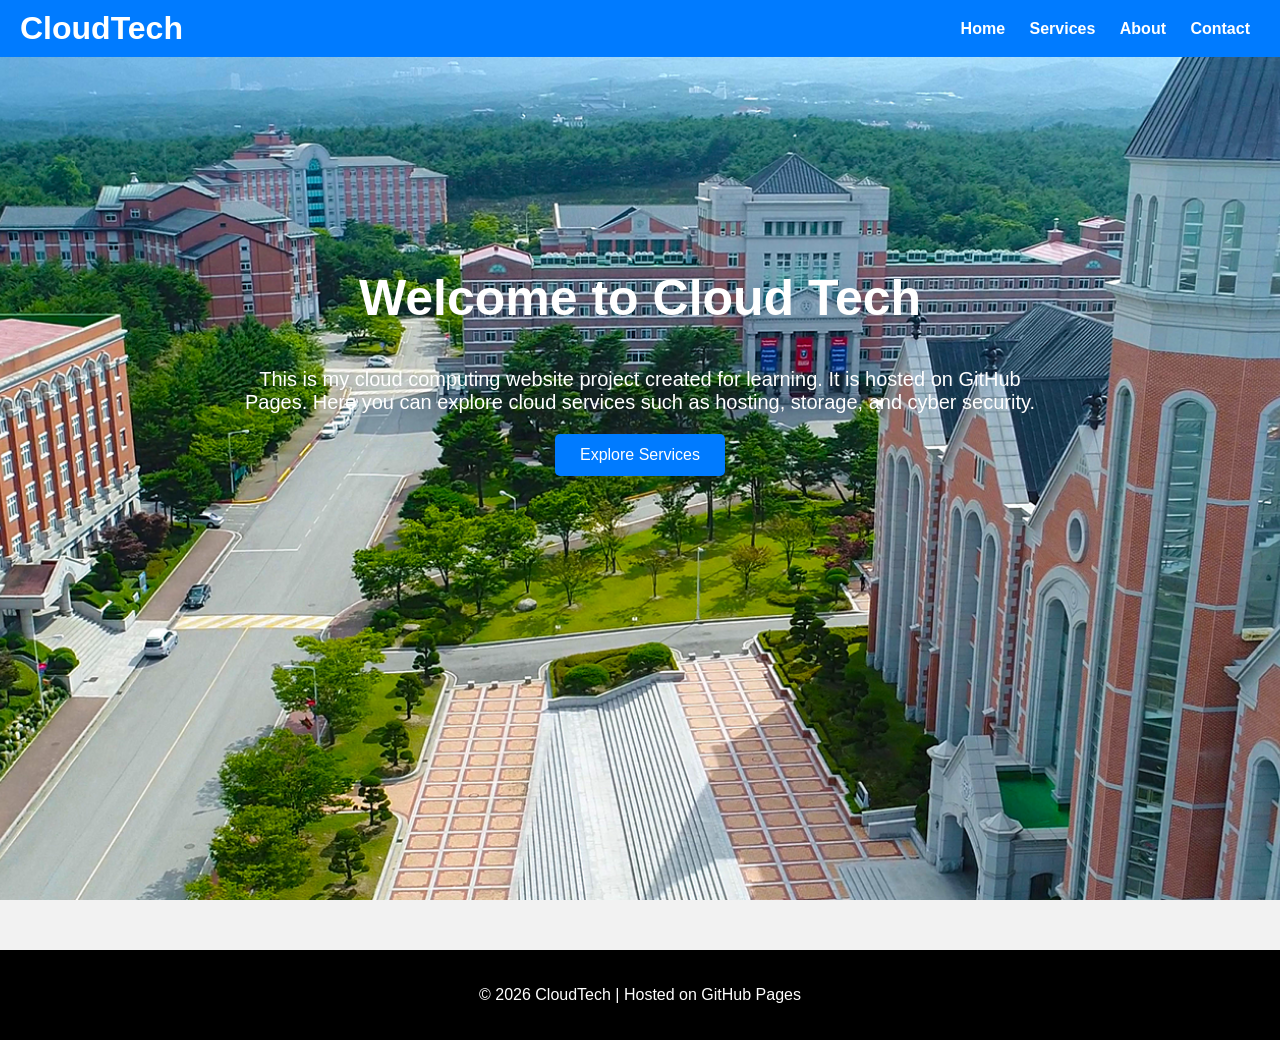
<file: index.html>
<!DOCTYPE html>
<html>
<head>
    <title>Cloud Website</title>
    <link rel="stylesheet" href="style.css">
</head>

<body>
<div class="banner">
  <header>
    <h1>CloudTech</h1>

    <nav>
      <a href="index.html">Home</a>
      <a href="services.html">Services</a>
      <a href="about.html">About</a>
      <a href="contact.html">Contact</a>
    </nav>
  </header>

  <div class="banner-text">
    <h2>Welcome to Cloud Tech</h2>
    <p>
  This is my cloud computing website project created for learning.
  It is hosted on GitHub Pages. Here you can explore cloud services such as hosting,
  storage, and cyber security.

    </p>

    <button onclick="window.location.href='services.html'">Explore Services</button>
  </div>
</div>

<footer>
  <p>© 2026 CloudTech | Hosted on GitHub Pages</p>
</footer>

</body>
</html>
</file>
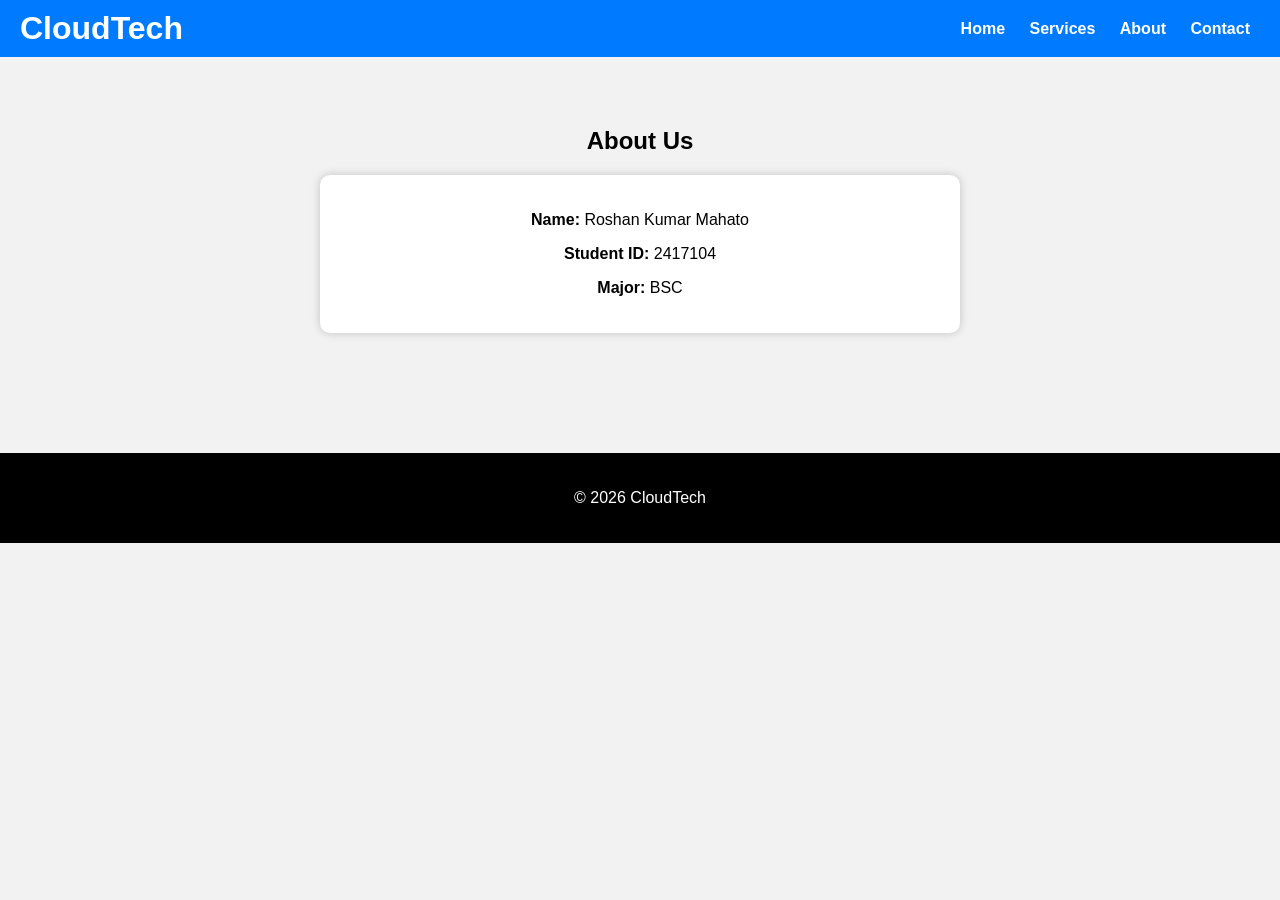
<file: about.html>
<!DOCTYPE html>
<html>
<head>
  <title>About - CloudTech</title>
  <link rel="stylesheet" href="style.css">
</head>

<body>

<header>
  <h1>CloudTech</h1>

  <nav>
    <a href="index.html">Home</a>
    <a href="services.html">Services</a>
    <a href="about.html">About</a>
    <a href="contact.html">Contact</a>
  </nav>
</header>

<section class="content">
  <h2>About Us</h2>

  <div class="card">
    <p><b>Name:</b> Roshan Kumar Mahato</p>
    <p><b>Student ID:</b> 2417104</p>
    <p><b>Major:</b> BSC</p>
  </div>
</section>

<footer>
  <p>© 2026 CloudTech</p>
</footer>

</body>
</html>
</file>
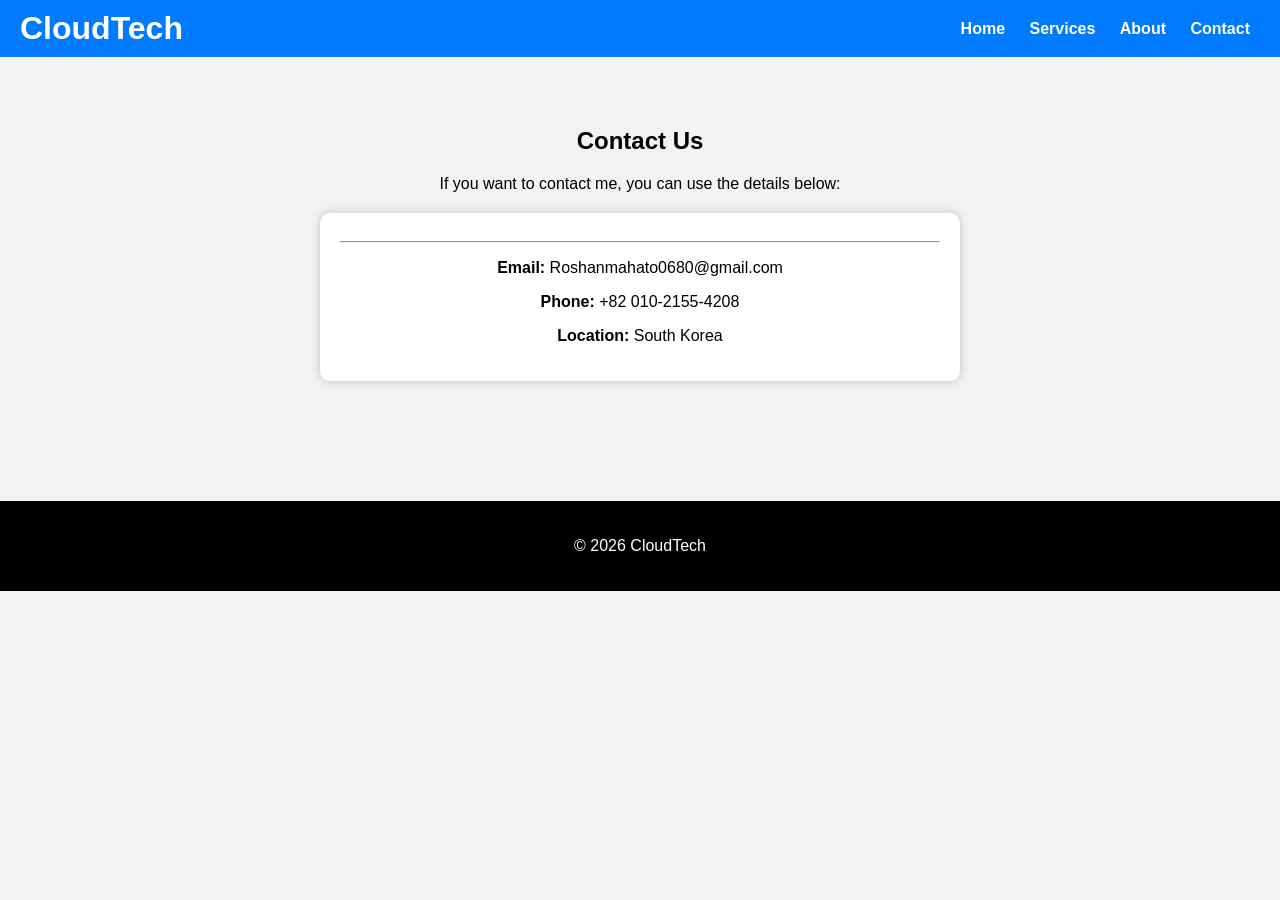
<file: contact.html>
<!DOCTYPE html>
<html>
<head>
  <title>Contact - CloudTech</title>
  <link rel="stylesheet" href="style.css">
</head>

<body>
<header>
  <h1>CloudTech</h1>

  <nav>
    <a href="index.html">Home</a>
    <a href="services.html">Services</a>
    <a href="about.html">About</a>
    <a href="contact.html">Contact</a>
  </nav>
</header>

<section class="content">
  <h2>Contact Us</h2>

  <p>If you want to contact me, you can use the details below:</p>

  <div class="card">


    <hr>

    <p><b>Email:</b> Roshanmahato0680@gmail.com</p>
    <p><b>Phone:</b> +82 010-2155-4208</p>
    <p><b>Location:</b> South Korea</p>
  </div>
</section>

<footer>
  <p>© 2026 CloudTech</p>
</footer>
</body>
</html>
</file>
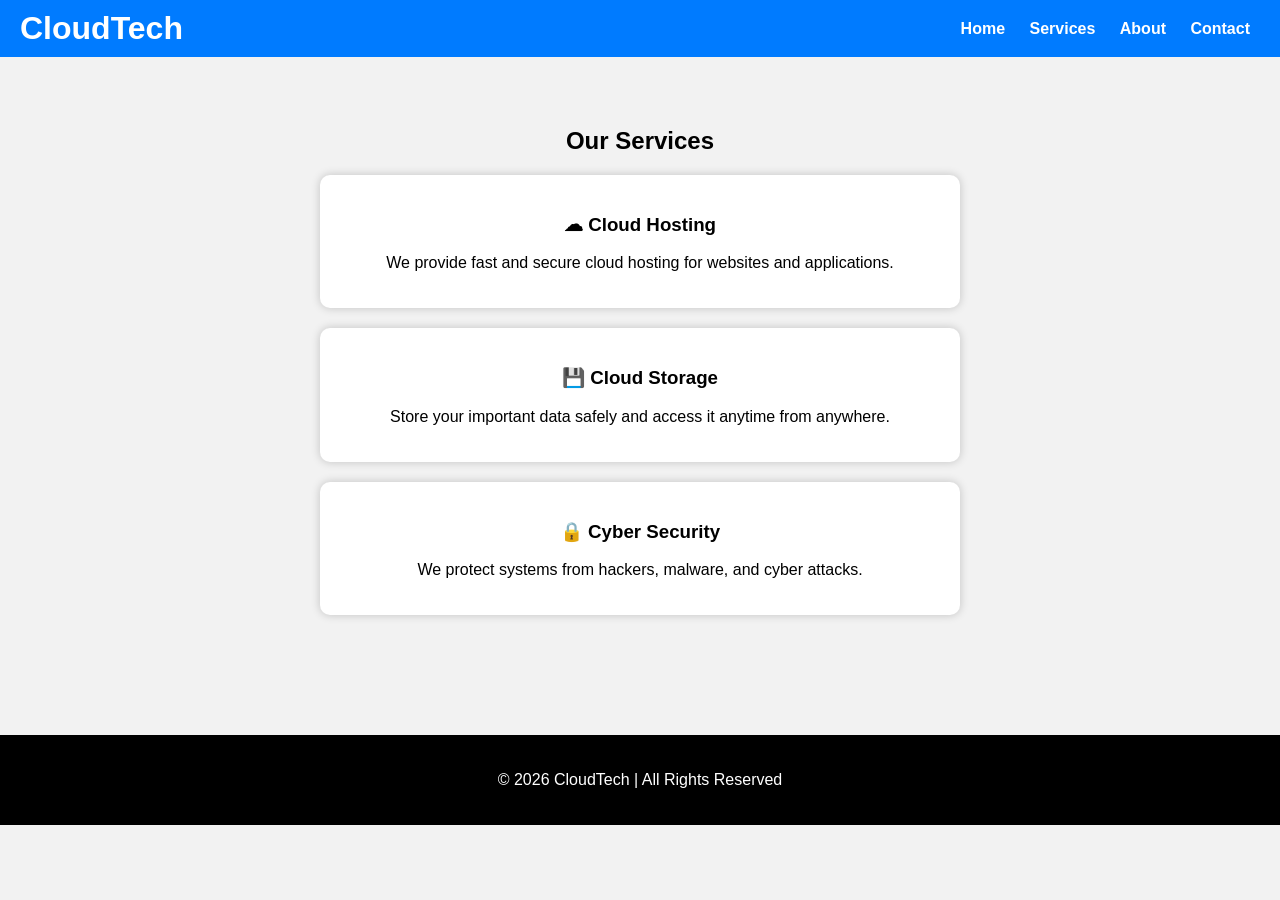
<file: services.html>
<!DOCTYPE html>
<html>
<head>
    <title>Services</title>
    <link rel="stylesheet" href="style.css">
</head>

<body>

<header>
  <h1>CloudTech</h1>

  <nav>
    <a href="index.html">Home</a>
    <a href="services.html">Services</a>
    <a href="about.html">About</a>
    <a href="contact.html">Contact</a>
  </nav>
</header>

<section class="content">
  <h2>Our Services</h2>

  <div class="card">
    <h3>☁ Cloud Hosting</h3>
    <p>We provide fast and secure cloud hosting for websites and applications.</p>
  </div>

  <div class="card">
    <h3>💾 Cloud Storage</h3>
    <p>Store your important data safely and access it anytime from anywhere.</p>
  </div>

  <div class="card">
    <h3>🔒 Cyber Security</h3>
    <p>We protect systems from hackers, malware, and cyber attacks.</p>
  </div>
</section>

<footer>
  <p>© 2026 CloudTech | All Rights Reserved</p>
</footer>

</body>
</html>
</file>
<file: style.css>
body{
  margin: 0;
  padding: 0;
  font-family: Arial;
  background-color: #f2f2f2;
}
.banner{
  width: 100vw;
  height: 100vh;
  background-image: url("kdu.png");
  background-size: cover;
  background-position: center;
  background-repeat: no-repeat;
  position: relative;
}
header{
  background: rgba(0, 123, 255, 0.8);
  color: white;
  padding: 15px 20px;
  display: flex;
  justify-content: space-between;
  align-items: center;
}
.banner-text{
  color: white;
  text-align: center;
  margin-top: 150px;
  padding: 20px;
}

.banner-text h2{
  font-size: 50px;
}

.banner-text p{
  font-size: 20px;
  max-width: 800px;
  margin: auto;
}
header{
  background: #007bff;
  color: white;
  padding: 10px 20px;
  display: flex;
  justify-content: space-between;
  align-items: center;
}
header h1{
  margin: 0;
  font-size: 32px;
}

nav a{
  color: white;
  margin: 10px;
  text-decoration: none;
  font-weight: bold;
}

nav a:hover{
  text-decoration: underline;
}

.hero{
  text-align: center;
  padding: 80px 20px;
}

.hero h2{
  font-size: 36px;
}

.hero p{
  font-size: 18px;
  max-width: 700px;
  margin: auto;
}

button{
  margin-top: 20px;
  padding: 12px 25px;
  border: none;
  background: #007bff;
  color: white;
  font-size: 16px;
  border-radius: 5px;
  cursor: pointer;
}

button:hover{
  background: #0056b3;
}

.content{
  padding: 50px;
  text-align: center;
}

.card{
  background: white;
  padding: 20px;
  margin: 20px auto;
  max-width: 600px;
  border-radius: 10px;
  box-shadow: 0px 0px 10px rgba(0,0,0,0.2);
}

footer{
  text-align: center;
  padding: 20px;
  background: black;
  color: white;
  margin-top: 50px;
}
</file>
